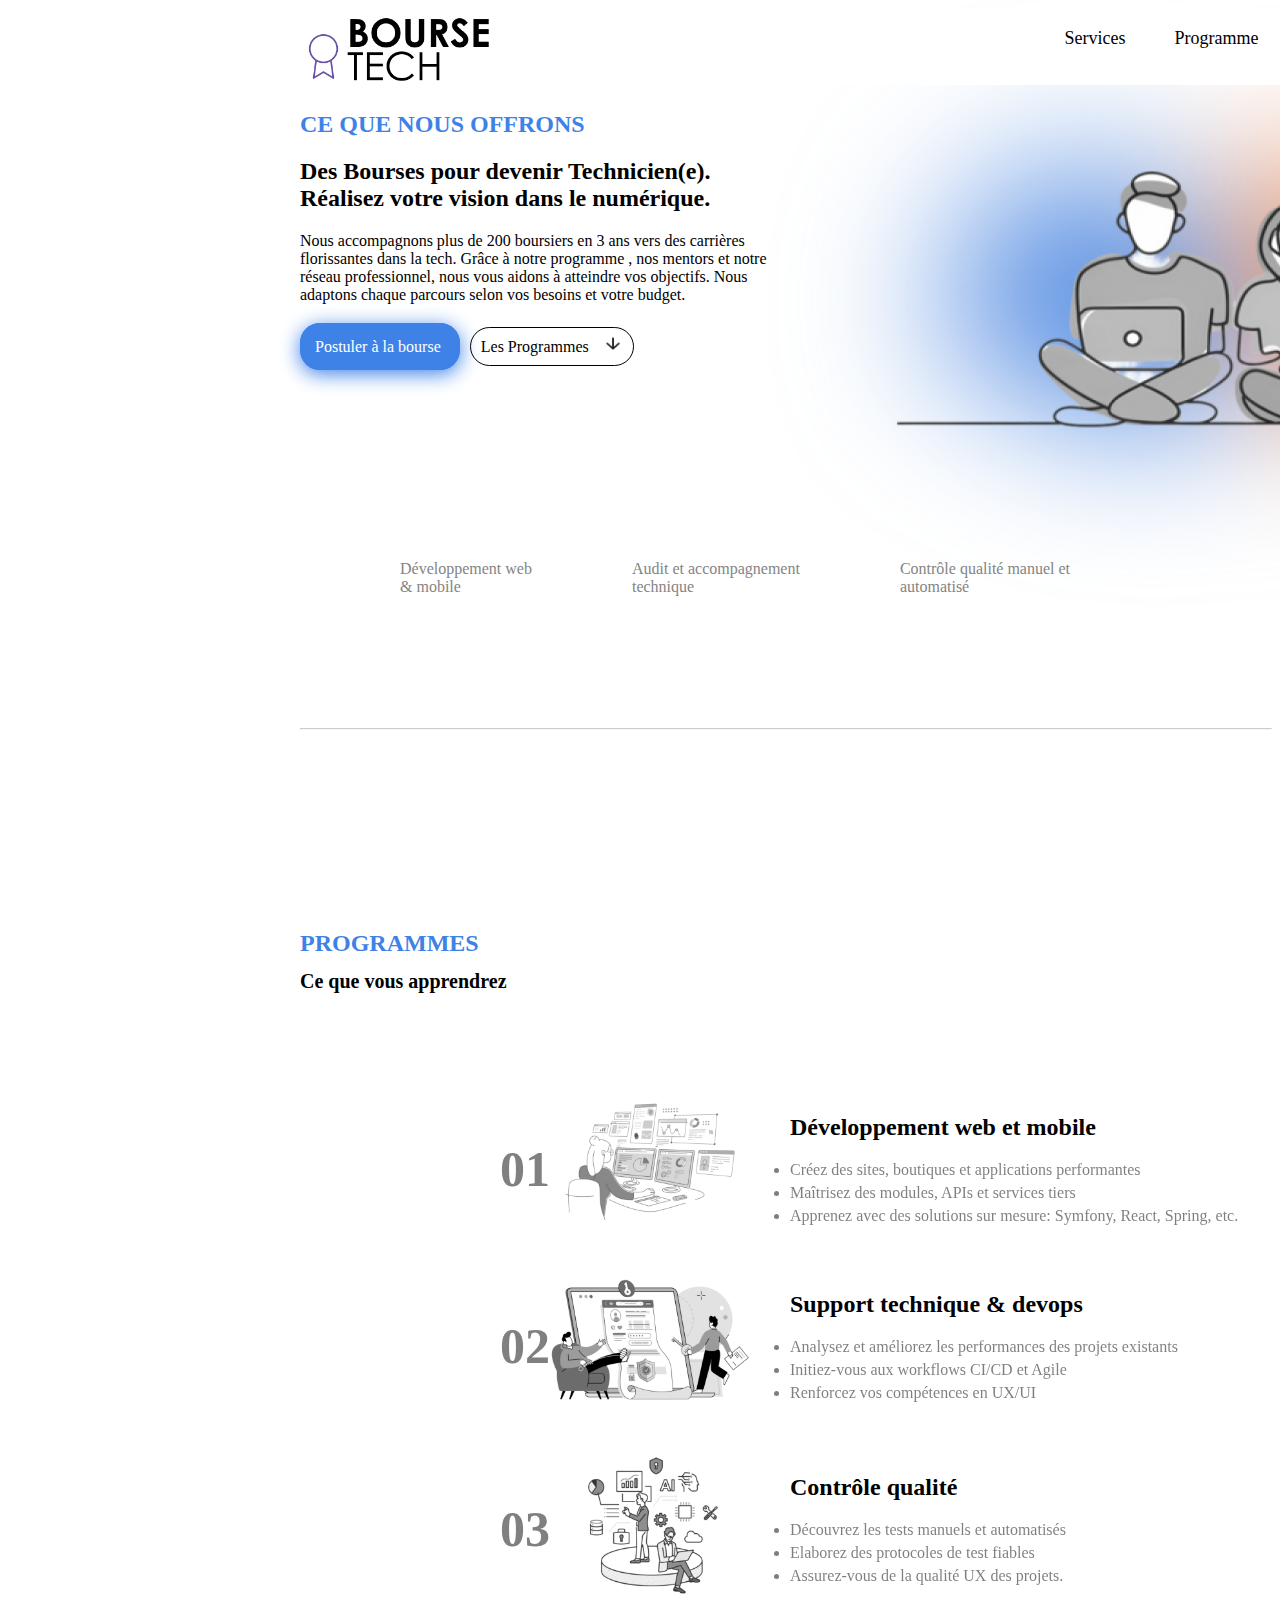
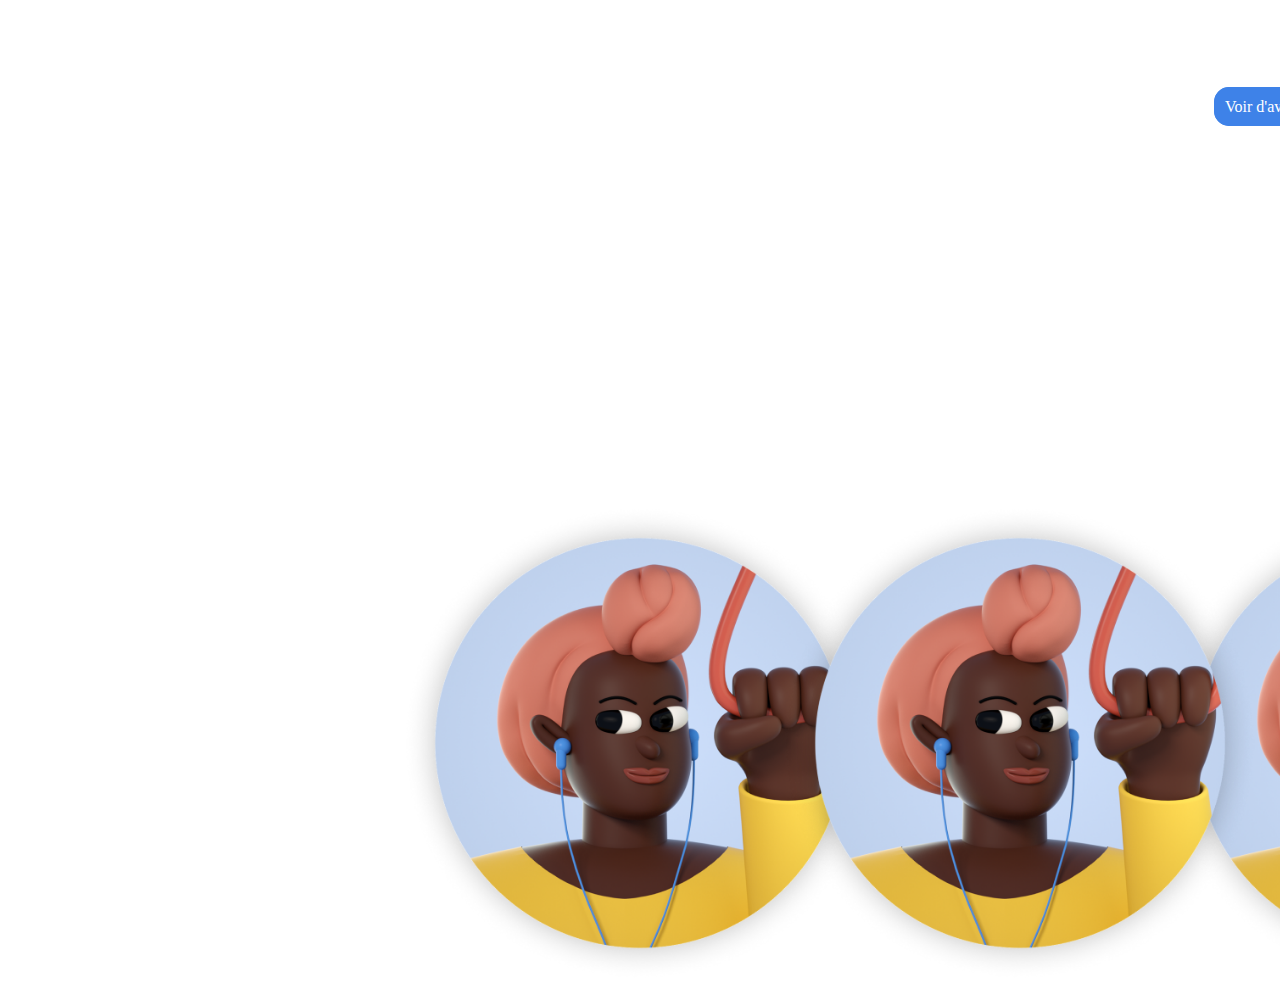
<file: index.html>
<!DOCTYPE html>
<html lang="en">
    <head>
        <meta charset="UTF-8">
        <meta name="viewport" content="width=device-width, initial-scale=1.0">
        
        <title> Bourse Tech </title>
        <link rel="stylesheet" href="style.css">
    </head>

    <body>
    
        <header class = "entete">
            <div class="logo">
                <img src = "/assets/header/logo.png" alt = "Logo de Club Tech"/>
            </div>

            <div class = "menu">
                <a href="#services" class="services">Services</a>
                <a href="#pro" class="programme">Programme</a>
                <a href="#formateurs" class="formateurs">Formateurs</a>
                <a href="#technologies" class="technologies">Technologies</a>
                <a href="#" class="contact">Contact</a>
            </div>
        </header>
        
    
        <section class = "services-banner">
            <div class = "bc">
                <div class = "banner-text-content">
                    <h1 class = "banner-text-title"> Ce que nous offrons</h1>
                    <h2 class = "banner-text-subtitle">  Des Bourses pour devenir Technicien(e). Réalisez votre vision dans le numérique.</h2>
                    <p class = "banner-text-description">
Nous accompagnons plus de 200 boursiers en 3 ans vers des carrières florissantes dans la tech. Grâce à notre programme , nos mentors et notre réseau professionnel, nous vous aidons à atteindre vos objectifs. Nous adaptons chaque parcours selon vos besoins et votre budget.                    </p>
                    <a href = "#" class = "banner-button"> Postuler à la bourse </a>
                    <a href = "#pro" class = "prog"> Les Programmes <img src="/assets/services-section/arrow-down.png" class="arrow"> </a>
                </div>
                        <img src="/assets/services-section/service-banner-illustration.png" alt = "Banner de Club Tech" class="persona" />
                        <img src = "/assets/services-section/service-banner-background-decoration.png" alt = "Background de Club Tech" class="back"/>
            </div>
        </section>
            <div class = "banner-footer-text-contents" id="services">
                        <p class = "banner-footer-text-content"> Développement web <br/> & mobile </p>
                        <p class = "banner-footer-text-content"> Audit et accompagnement <br/> technique </p>
                        <p class = "banner-footer-text-content"> Contrôle qualité manuel et <br/> automatisé </p>
            </div>
            <hr>
        <section id="pro" class="s2">
            <h2 class ="banner-text-title" >PROGRAMMES</h2>
            <h1>Ce que vous apprendrez</h1>
                <div class="pg2">
                    <div class="i1">
                        <h1 class="nb">01</h1>
                        <img src="/assets/program-section/img_1.png" alt="Programme 1" class="ig1" >
                        <div class="ul1">
                            <ul>
                                <h2>
                                    Développement web et mobile
                                </h2>
                                    <li>Créez des sites, boutiques et applications performantes</li>
                                    <li>Maîtrisez des modules, APIs et services tiers</li>
                                    <li>Apprenez avec des solutions sur mesure: Symfony, React, Spring, etc.</li>
                            </ul>
                        </div>
                        
                    </div>
                    <div class="i2" ><h1 class="nb">02</h1>
                        <img src="/assets/program-section/img_2.png" alt="Programme 2" class="ig2">
                        <ul>
                            <h2>
                                Support technique & devops
                            </h2>
                                <li>Analysez et améliorez les performances des projets existants</li>
                                <li>Initiez-vous aux workflows CI/CD et Agile</li>
                                <li>Renforcez vos compétences en UX/UI</li>
                        </ul>
                    </div>
                    <div class="i3">
                        <h1 class="nb">03  </h1>
                        <img src="/assets/program-section/img_3.png" alt="Programme 3" class="ig3">
                        <ul>
                            <h2>
                                Contrôle qualité
                            </h2>
                            <li>Découvrez les tests manuels et automatisés</li>
                            <li>Elaborez des protocoles de test fiables</li>
                            <li>Assurez-vous de la qualité UX des projets.</li>
                        </ul>
                    </div>
                </div>
        <a href="#" class="plus">Voir d'avantage >></a>
        </section>
        <section id="formateurs">
            <div class="form">
                <img src="/assets/services-section/image.png" alt="formateurs" class="form1">
                <img src="/assets/services-section/image.png" alt="formateurs" class="form2">
                <img src="/assets/services-section/image.png" alt="formateurs" class="form3">
            </div>
            
        </section>

        <section id="technologies" class="tech"></section>
        <section id="contact" class="con"></section>
    </body>
</html>
</file>
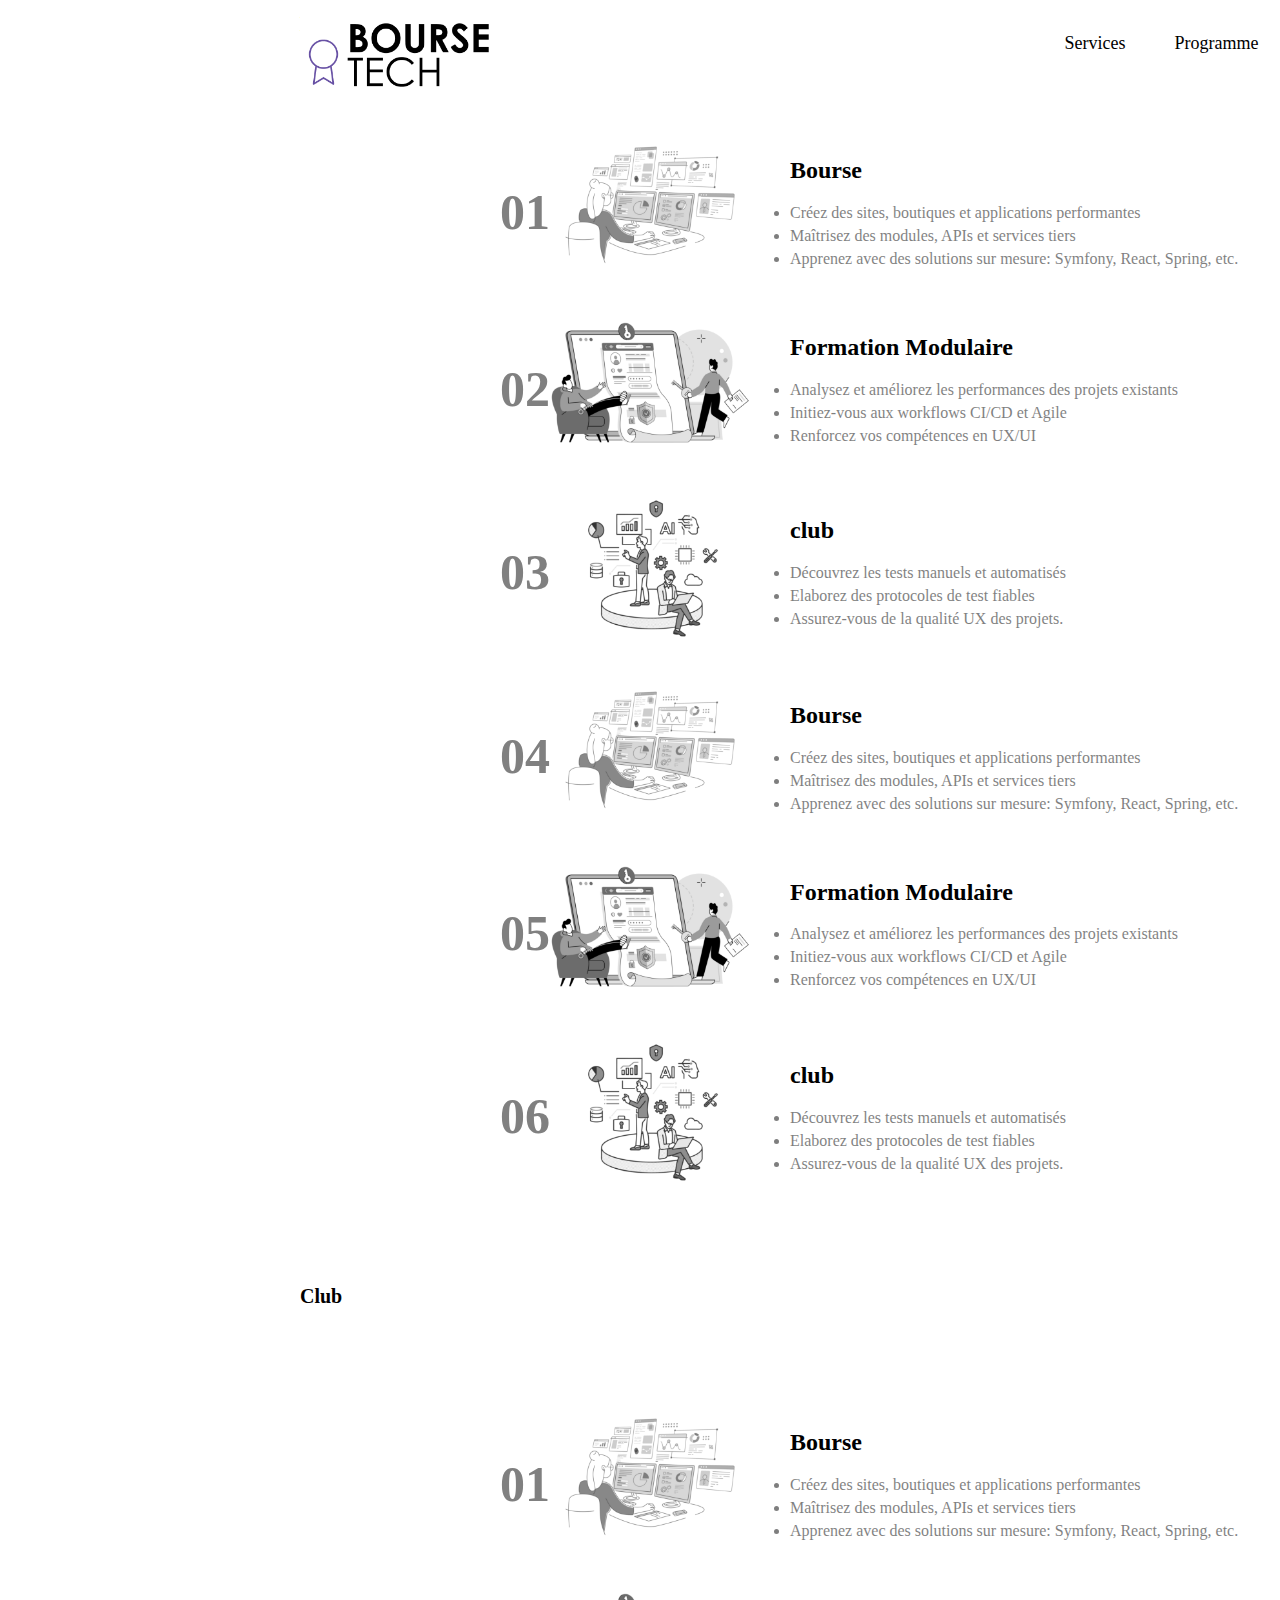
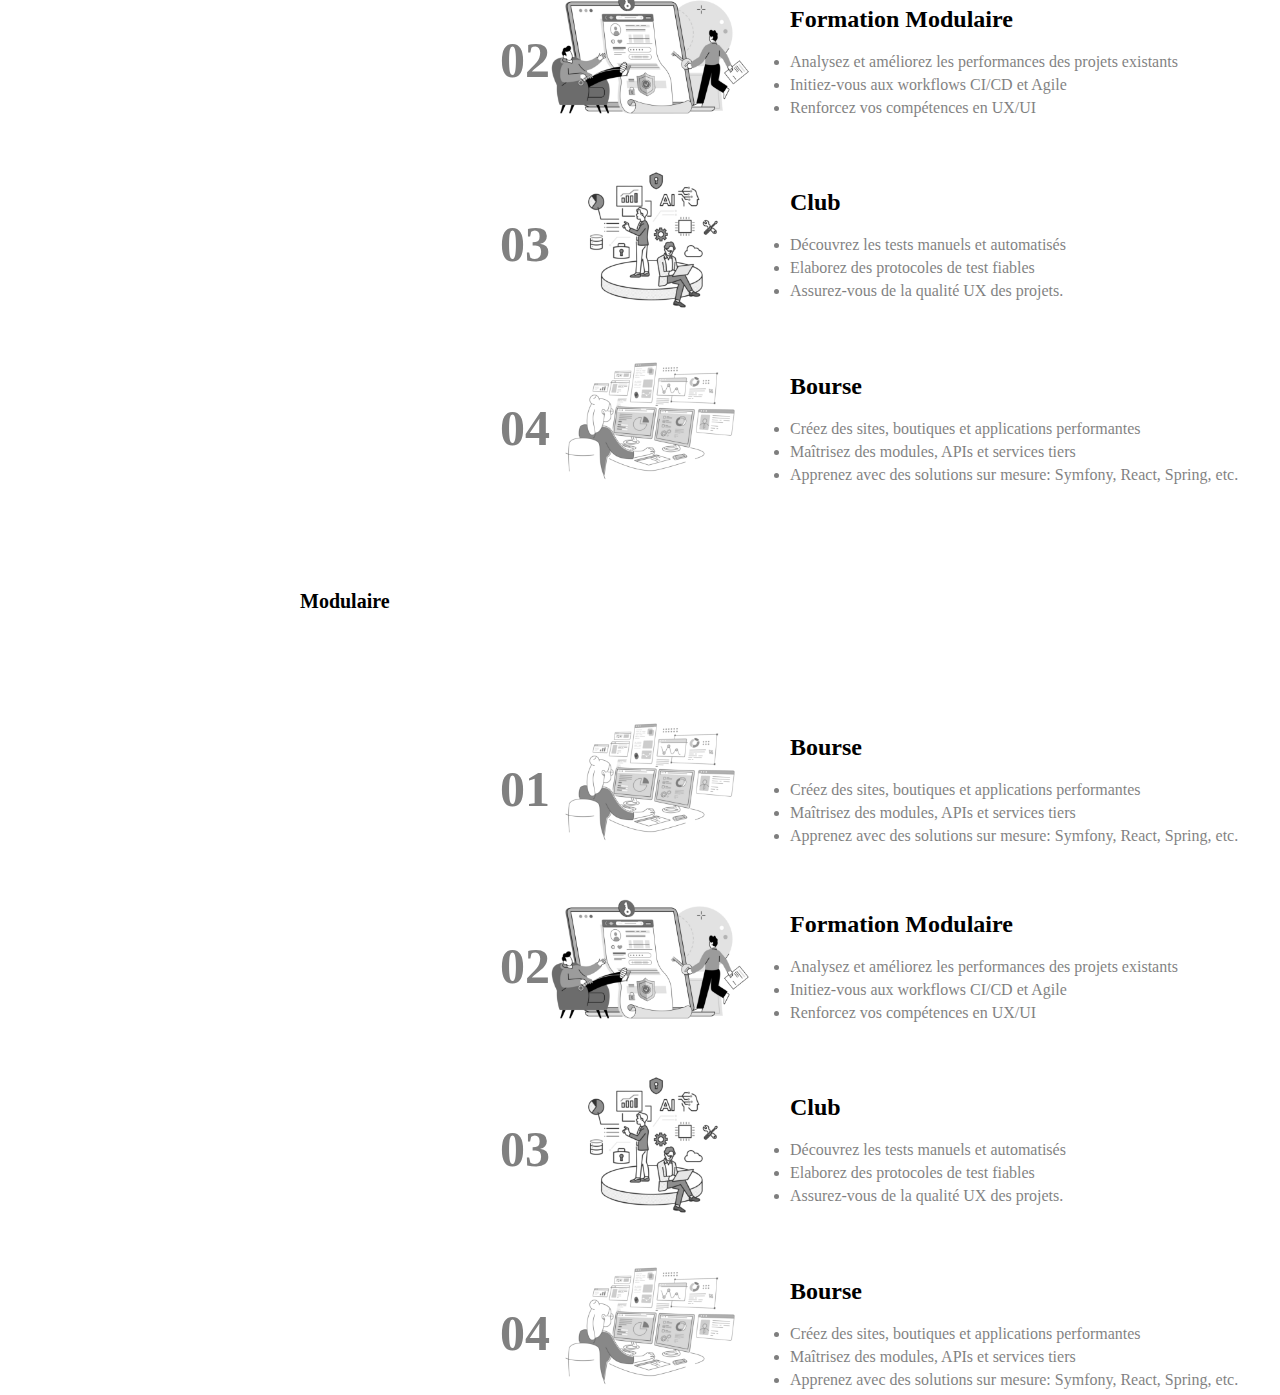
<file: test.html>
<!DOCTYPE html>
<html lang="fr">

<head>
    <meta charset="UTF-8">
    <meta name="viewport" content="width=device-width, initial-scale=1.0">
    <title>Document</title>
    <link rel="stylesheet" href="style.css">
</head>

<body>

    <header class="entete">
        <div class="logo">
            <img src="/assets/header/logo.png" alt="Logo de Club Tech" />
        </div>

        <div class="menu">
            <a href="#services" class="services">Services</a>
            <a href="#pro" class="programme">Programme</a>
            <a href="#formateurs" class="formateurs">Formateurs</a>
            <a href="#technologies" class="technologies">Technologies</a>
            <a href="#" class="contact">Contact</a>
        </div>
    </header>

    <section id="pro" class="pro s2">
        <h1>Bourse</h1>
        <div class="pg2">
            <div class="i1">
                <h1 class="nb">01</h1>
                <img src="/assets/program-section/img_1.png" alt="Programme 1" class="ig1">
                <div class="ul1">
                    <ul>
                        <h2>
                            Bourse
                        </h2>
                        <li>Créez des sites, boutiques et applications performantes</li>
                        <li>Maîtrisez des modules, APIs et services tiers</li>
                        <li>Apprenez avec des solutions sur mesure: Symfony, React, Spring, etc.</li>
                    </ul>
                </div>

            </div>
            <div class="i2">
                <h1 class="nb">02</h1>
                <img src="/assets/program-section/img_2.png" alt="Programme 2" class="ig2">
                <ul>
                    <h2>
                        Formation Modulaire
                    </h2>
                    <li>Analysez et améliorez les performances des projets existants</li>
                    <li>Initiez-vous aux workflows CI/CD et Agile</li>
                    <li>Renforcez vos compétences en UX/UI</li>
                </ul>
            </div>
            <div class="i3">
                <h1 class="nb">03 </h1>
                <img src="/assets/program-section/img_3.png" alt="Programme 3" class="ig3">
                <ul>
                    <h2>
                        club
                    </h2>
                    <li>Découvrez les tests manuels et automatisés</li>
                    <li>Elaborez des protocoles de test fiables</li>
                    <li>Assurez-vous de la qualité UX des projets.</li>
                </ul>
            </div>
            <div class="i4">
                <h1 class="nb">04 </h1>
                <img src="/assets/program-section/img_1.png" alt="Programme 4" class="ig3">
                <ul>
                    <h2>
                        Bourse
                    </h2>
                    <li>Créez des sites, boutiques et applications performantes</li>
                    <li>Maîtrisez des modules, APIs et services tiers</li>
                    <li>Apprenez avec des solutions sur mesure: Symfony, React, Spring, etc.</li>
                </ul>
            </div>
            <div class="i5">
                <h1 class="nb">05 </h1>
                <img src="/assets/program-section/img_2.png" alt="Programme 5" class="ig3">
                <ul>
                    <h2>
                        Formation Modulaire
                    </h2>
                    <li>Analysez et améliorez les performances des projets existants</li>
                    <li>Initiez-vous aux workflows CI/CD et Agile</li>
                    <li>Renforcez vos compétences en UX/UI</li>
                </ul>
            </div>
            <div class="i5">
                <h1 class="nb">06 </h1>
                <img src="/assets/program-section/img_3.png" alt="Programme 6" class="ig3">
                <ul>
                    <h2>
                        club
                    </h2>
                    <li>Découvrez les tests manuels et automatisés</li>
                    <li>Elaborez des protocoles de test fiables</li>
                    <li>Assurez-vous de la qualité UX des projets.</li>
                </ul>
            </div>
        </div>
        <h1>Club</h1>
        <div class="pg2">
            <div class="i1">
                <h1 class="nb">01</h1>
                <img src="/assets/program-section/img_1.png" alt="Programme 1" class="ig1">
                <div class="ul1">
                    <ul>
                        <h2>
                            Bourse
                        </h2>
                        <li>Créez des sites, boutiques et applications performantes</li>
                        <li>Maîtrisez des modules, APIs et services tiers</li>
                        <li>Apprenez avec des solutions sur mesure: Symfony, React, Spring, etc.</li>
                    </ul>
                </div>

            </div>
            <div class="i2">
                <h1 class="nb">02</h1>
                <img src="/assets/program-section/img_2.png" alt="Programme 2" class="ig2">
                <ul>
                    <h2>
                        Formation Modulaire
                    </h2>
                    <li>Analysez et améliorez les performances des projets existants</li>
                    <li>Initiez-vous aux workflows CI/CD et Agile</li>
                    <li>Renforcez vos compétences en UX/UI</li>
                </ul>
            </div>
            <div class="i3">
                <h1 class="nb">03 </h1>
                <img src="/assets/program-section/img_3.png" alt="Programme 3" class="ig3">
                <ul>
                    <h2>
                        Club
                    </h2>
                    <li>Découvrez les tests manuels et automatisés</li>
                    <li>Elaborez des protocoles de test fiables</li>
                    <li>Assurez-vous de la qualité UX des projets.</li>
                </ul>
            </div>
            <div class="i4">
                <h1 class="nb">04 </h1>
                <img src="/assets/program-section/img_1.png" alt="Programme 4" class="ig3">
                <ul>
                    <h2>
                        Bourse
                    </h2>
                    <li>Créez des sites, boutiques et applications performantes</li>
                    <li>Maîtrisez des modules, APIs et services tiers</li>
                    <li>Apprenez avec des solutions sur mesure: Symfony, React, Spring, etc.</li>
                </ul>
            </div>
        </div>

        <h1>Modulaire</h1>
        <div class="pg2">
            <div class="i1">
                <h1 class="nb">01</h1>
                <img src="/assets/program-section/img_1.png" alt="Programme 1" class="ig1">
                <div class="ul1">
                    <ul>
                        <h2>
                            Bourse
                        </h2>
                        <li>Créez des sites, boutiques et applications performantes</li>
                        <li>Maîtrisez des modules, APIs et services tiers</li>
                        <li>Apprenez avec des solutions sur mesure: Symfony, React, Spring, etc.</li>
                    </ul>
                </div>

            </div>
            <div class="i2">
                <h1 class="nb">02</h1>
                <img src="/assets/program-section/img_2.png" alt="Programme 2" class="ig2">
                <ul>
                    <h2>
                        Formation Modulaire
                    </h2>
                    <li>Analysez et améliorez les performances des projets existants</li>
                    <li>Initiez-vous aux workflows CI/CD et Agile</li>
                    <li>Renforcez vos compétences en UX/UI</li>
                </ul>
            </div>
            <div class="i3">
                <h1 class="nb">03 </h1>
                <img src="/assets/program-section/img_3.png" alt="Programme 3" class="ig3">
                <ul>
                    <h2>
                        Club
                    </h2>
                    <li>Découvrez les tests manuels et automatisés</li>
                    <li>Elaborez des protocoles de test fiables</li>
                    <li>Assurez-vous de la qualité UX des projets.</li>
                </ul>
            </div>
            <div class="i4">
                <h1 class="nb">04 </h1>
                <img src="/assets/program-section/img_1.png" alt="Programme 4" class="ig3">
                <ul>
                    <h2>
                        Bourse
                    </h2>
                    <li>Créez des sites, boutiques et applications performantes</li>
                    <li>Maîtrisez des modules, APIs et services tiers</li>
                    <li>Apprenez avec des solutions sur mesure: Symfony, React, Spring, etc.</li>
                </ul>
            </div>
        </div>
    </section>
</body>

</html>
</file>
<file: style.css>
body{
    
    opacity: 1px;
    margin-left:300px;
    font-family:"century gothic",'Times New Roman', Times, serif;
}
.entete{
    z-index: 8;
    background-color: #FFF;
}
a{
    text-decoration: none;
    color: black;
}

.entete{
    display: flex;
    margin-bottom: 100px;
    position: fixed;
    z-index: 9;
}


.menu{
    display: flex;
    justify-content: center;
    margin-top: 10px;
    margin-left:20px;
    font-size: 18px;
    width: 1280px;
    height: 53px;
    opacity: 1px;
    top: 0;
}
.menu a{
    text-decoration: none;
    padding: 10px;
    
}
.menu :hover{
    background-image: url("assets/header/focused.png");
    background-repeat: no-repeat;
    background-position: center;
    background-size:100%;

}
.entete .logo{
    width: 50%;
    
}

.services{
    width: 1280px;
    height: 76px;
    top: 636px;
    left: 2px;
    opacity: 1;

}
.services,
.programme,
.formateurs,
.technologies,
.contact{
    margin-left: 20px;
    color: black;
}

.banner-text-title{
    color: #3E82E8;
    text-transform: uppercase;
}

.bc{
    height: 234.31px;
    width:502px;
    margin: 0;
    padding: 0;
}

.banner-text-content{
    margin: 0;
    padding: 0;
    width: 494px;
    height: 315.15px;
    transform:translateY(50px);
    left: 146px;
    opacity: 1;
}

h1 {
    font-size: 20px;
    margin-bottom: 20px;
}


.banner-button{
    border-radius: 20px;
    border: 5px solid #3E82E8;
    margin-right: 10px;
    padding: 10px;
    color: white;
    background-color: #3E82E8;
    box-shadow: 0 4px 20px #3E82E8;
}

.prog{
    border-radius: 20px;
    border: 1px solid black;
    margin-right: 10px;
    padding: 10px;
    color: black;
}
.arrow{
    width: 20px;
    margin-left: 10px;
}

.banner-footer-text-contents{
    display: flex;
    width: 1280px;
    height: 76px;
    transform: translateY(-100px);
}

.persona{
    z-index:1 ;
    margin: 0;
    padding: 0;
    position: absolute;
    margin-top: -400px;
    width: 702px;
    height: 636px;
    left: 578px;
    opacity: 1;

}

.back{
    margin: 0;
    padding: 0;
    z-index:0;
    position: relative;
    filter: blur(80px);
    width: 685.59px;
    height: 438.99px;
    left: 594.54px;
    opacity: 1;
    transform: translateY(-300px);

}



.services-banner{
    position: relative;
    width: 1280px;
    height: 636px;
    top: 53px;
}


header{
    margin-bottom: 10px;
}

.banner-footer-text-contents p{
    transform: translateX(100px);
    margin-right: 100px;
    color: #848484;

}


hr{
    opacity: 0.5;
    margin-bottom: 200px;
}
.i1,
.i2,
.i3,
.i4,
.i5,
.i6{
    align-items: center;
    margin-bottom: 40px;
    display: flex;
    margin-left: 100px;
}

.ig1,
.ig2,
.ig3 {
    width: 200px;
}


ul {
    margin: 0;
}

li {
    margin: 5px 0;
    opacity: 0.5;

}

.pg2 {
    margin: 100px ;
}

.banner-text-title {
    font-size: 24px;
    font-weight: bold;
    margin-bottom: 20px;
    margin:0;
    padding: 0;
}

.banner-text-description{

    margin-bottom: 30px;
}

.services{
    background-size: cover;
    background-position: center;
    width: 70px;
    height: 30px;
}

.texte{
    display:flex;
}

.nb{
    font-size:50px;
    color:grey
}
.logo img{
    width: 200px;
}

.s2{
    width: 1280px;
    height: 1173px;
    top: 712px;
}

.plus{
    border-radius: 15px;
    border: 1px solid #3E82E8;
    background-color:#3E82E8;
    color: white;
    padding: 10px;
    width: 213px;
    height: 49px;
    top: 1103px;
    margin-left: 914px;
}

.contact{
    
    background-color: #89B0EB;
    border: 5px solid #89B0EB;
    border-radius: 25px;
    right: 5px;
    color: #FFF;

}


.contact a{
    position: relative;
    padding-right: 5px;
}




.form{
    
    display: flex;
    position: relative;
}

.form img{
    width: 30em;
}

.form2{
    z-index: 1;
}

.form1, .form3{
    z-index: 0;
}
.form1{
    transform: translateX(100px);
}
.form3{
    transform: translateX(-100px);
}
</file>
